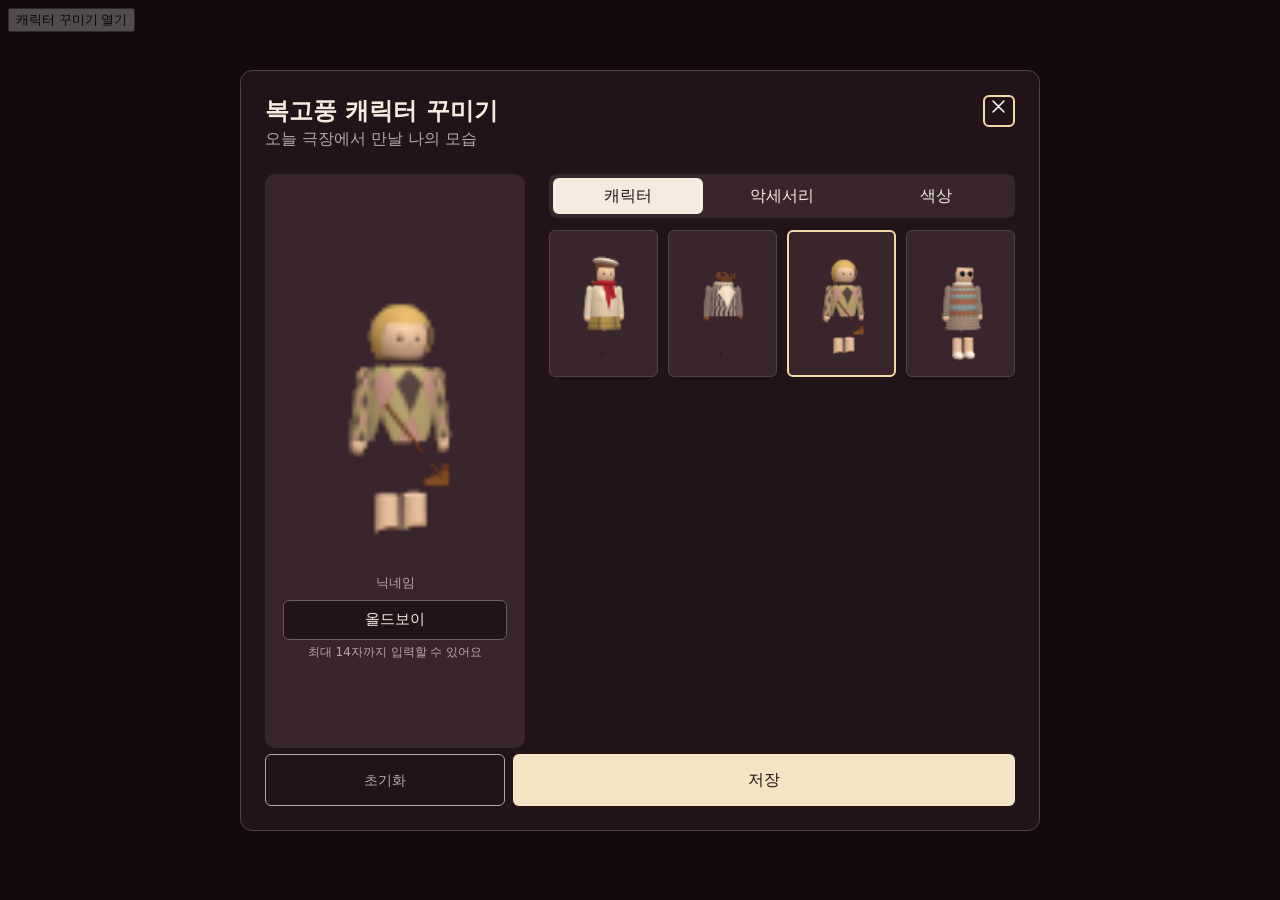
<file: editor/demo.html>
<!doctype html><html lang="ko"><meta charset="utf-8"><meta name="viewport" content="width=device-width,initial-scale=1"><title>캐릭터 꾸미기</title><body style="background:#211317"><button id="open">캐릭터 꾸미기 열기</button><script type="module">
import {openAvatarEditor} from './editor.js';
const open=()=>openAvatarEditor({initial:JSON.parse(localStorage.getItem('avatar-editor-demo')||'{}'),save:value=>localStorage.setItem('avatar-editor-demo',JSON.stringify(value))});
document.querySelector('#open').onclick=open;
open();
</script></body></html>
</file>
